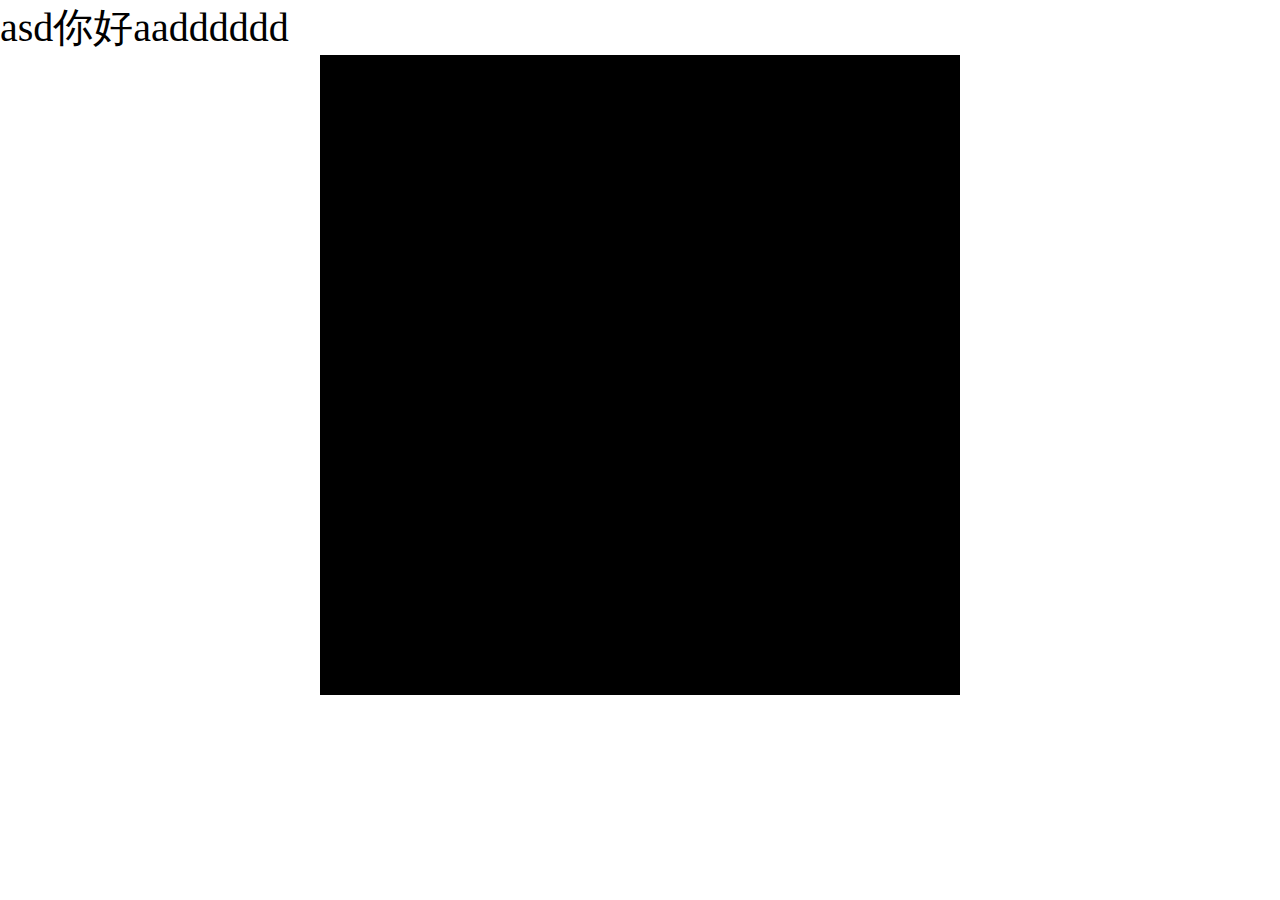
<file: index.html>
<!DOCTYPE HTML>
<html lang="en">

	<head>
		<meta charset="UTF-8">
		<title></title>
		<script>// flexible.js
! function(y) {
	function x() {
		var a, c = p.getBoundingClientRect().width;
		c / w > 640 && (c = 640 * w), a = Math.floor(c / 16), p.style.fontSize = a + "px", y.rem = a
	}
	var w, v, u, t, s, r = y.document,
		q = y.navigator,
		p = r.documentElement,
		o = r.querySelector('meta[name="viewport"]'),
		n = r.querySelector('meta[name="flexible"]');
	o ? (t = o.getAttribute("content").match(/initial-scale=(["']?)([d.]+)1?/), t && (v = parseFloat(t[2]), w = parseInt(1 / v))) : n && (t = n.getAttribute("content").match(/initial-dpr=(["']?)([d.]+)1?/), t && (w = parseFloat(j[2]), v = parseFloat((1 / w).toFixed(2)))), w || v || (w = y.devicePixelRatio, w = q.appVersion.match(/android/gi) || q.appVersion.match(/iphone/gi) ? w >= 2 ? 2 : 1 : 1, v = 1 / w), p.setAttribute("data-dpr", w), o || (o = r.createElement("meta"), o.setAttribute("name", "viewport"), o.setAttribute("content", "width=device-width, target-densitydpi=high-dpi, initial-scale=" + v + ", maximum-scale=" + v + ", minimum-scale=" + v + ", user-scalable=no"), p.firstElementChild ? p.firstElementChild.appendChild(o) : (s = r.createElement("div"), s.appendChild(o), r.write(s.innerHTML))), y.dpr = w, y.addEventListener("resize", function() {
		clearTimeout(u), u = setTimeout(x, 300);
	}, !1), y.addEventListener("pageshow", function(b) {
		b.persisted && (clearTimeout(u), u = setTimeout(x, 300))
	}, !1), "complete" === r.readyState ? r.body.style.fontSize = 12 * w + "px" : r.addEventListener("DOMContentLoaded", function() {
		r.body.style.fontSize = 12 * w + "px"
	}, !1), x()
}(window);</script>

		<style>
		*{padding:0 0;margin:0 0 ;}
			p{font-size:1rem;}
			div{width: 16rem;height:16rem;background: #000;margin: 0 auto;}
		</style>
	</head>

	<body>
		<p>asd你好aadddddd</p>
		<div></div>
	</body>

</html>
</file>
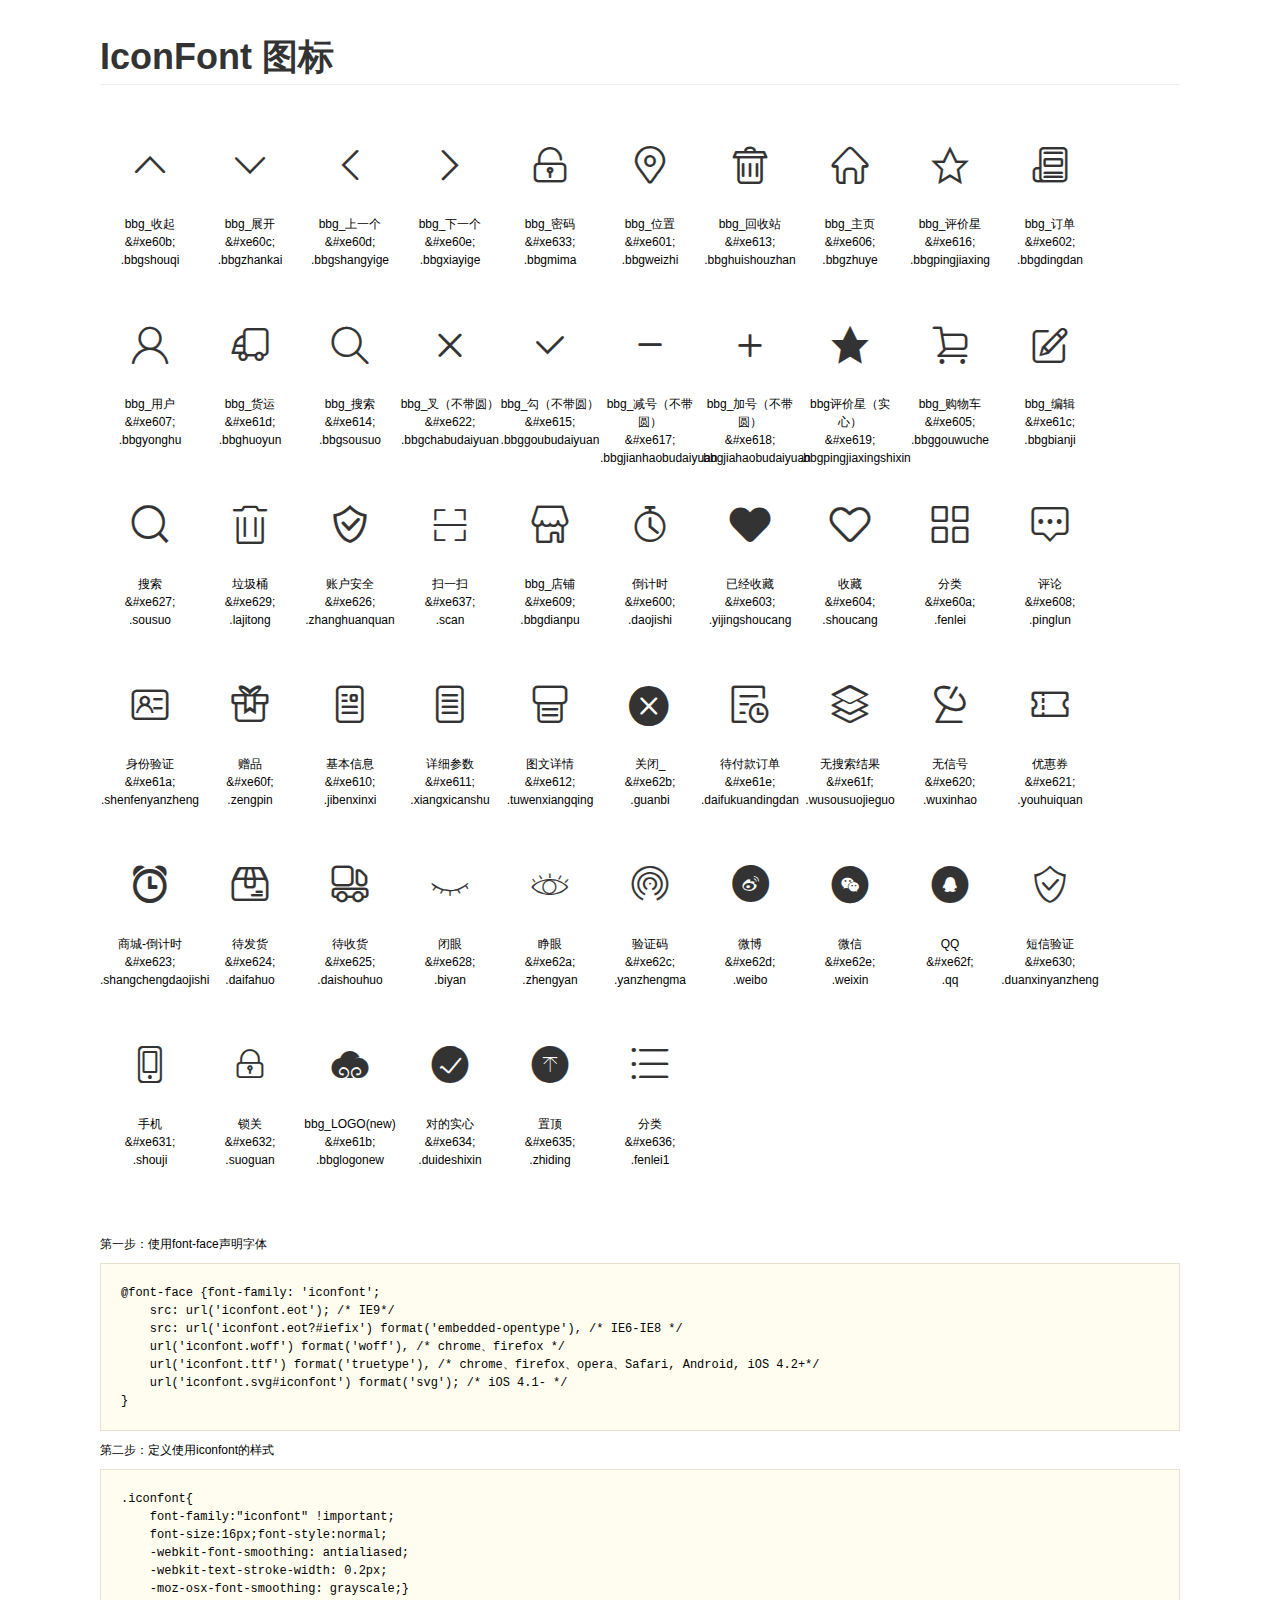
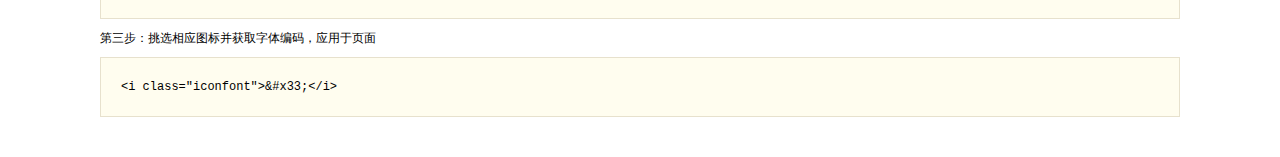
<file: fonts/demo.html>
<!DOCTYPE html>
<html>
<head>
    <meta charset="utf-8"/>
    <title>IconFont</title>
    <link rel="stylesheet" href="demo.css">
    <link rel="stylesheet" href="iconfont.css">
</head>
<body>
    <div class="main">
        <h1>IconFont 图标</h1>
        <ul class="icon_lists clear">
            
                <li>
                <i class="icon iconfont">&#xe60b;</i>
                    <div class="name">bbg_收起</div>
                    <div class="code">&amp;#xe60b;</div>
                    <div class="fontclass">.bbgshouqi</div>
                </li>
            
                <li>
                <i class="icon iconfont">&#xe60c;</i>
                    <div class="name">bbg_展开</div>
                    <div class="code">&amp;#xe60c;</div>
                    <div class="fontclass">.bbgzhankai</div>
                </li>
            
                <li>
                <i class="icon iconfont">&#xe60d;</i>
                    <div class="name">bbg_上一个</div>
                    <div class="code">&amp;#xe60d;</div>
                    <div class="fontclass">.bbgshangyige</div>
                </li>
            
                <li>
                <i class="icon iconfont">&#xe60e;</i>
                    <div class="name">bbg_下一个</div>
                    <div class="code">&amp;#xe60e;</div>
                    <div class="fontclass">.bbgxiayige</div>
                </li>
            
                <li>
                <i class="icon iconfont">&#xe633;</i>
                    <div class="name">bbg_密码</div>
                    <div class="code">&amp;#xe633;</div>
                    <div class="fontclass">.bbgmima</div>
                </li>
            
                <li>
                <i class="icon iconfont">&#xe601;</i>
                    <div class="name">bbg_位置</div>
                    <div class="code">&amp;#xe601;</div>
                    <div class="fontclass">.bbgweizhi</div>
                </li>
            
                <li>
                <i class="icon iconfont">&#xe613;</i>
                    <div class="name">bbg_回收站</div>
                    <div class="code">&amp;#xe613;</div>
                    <div class="fontclass">.bbghuishouzhan</div>
                </li>
            
                <li>
                <i class="icon iconfont">&#xe606;</i>
                    <div class="name">bbg_主页</div>
                    <div class="code">&amp;#xe606;</div>
                    <div class="fontclass">.bbgzhuye</div>
                </li>
            
                <li>
                <i class="icon iconfont">&#xe616;</i>
                    <div class="name">bbg_评价星</div>
                    <div class="code">&amp;#xe616;</div>
                    <div class="fontclass">.bbgpingjiaxing</div>
                </li>
            
                <li>
                <i class="icon iconfont">&#xe602;</i>
                    <div class="name">bbg_订单</div>
                    <div class="code">&amp;#xe602;</div>
                    <div class="fontclass">.bbgdingdan</div>
                </li>
            
                <li>
                <i class="icon iconfont">&#xe607;</i>
                    <div class="name">bbg_用户</div>
                    <div class="code">&amp;#xe607;</div>
                    <div class="fontclass">.bbgyonghu</div>
                </li>
            
                <li>
                <i class="icon iconfont">&#xe61d;</i>
                    <div class="name">bbg_货运</div>
                    <div class="code">&amp;#xe61d;</div>
                    <div class="fontclass">.bbghuoyun</div>
                </li>
            
                <li>
                <i class="icon iconfont">&#xe614;</i>
                    <div class="name">bbg_搜索</div>
                    <div class="code">&amp;#xe614;</div>
                    <div class="fontclass">.bbgsousuo</div>
                </li>
            
                <li>
                <i class="icon iconfont">&#xe622;</i>
                    <div class="name">bbg_叉（不带圆）</div>
                    <div class="code">&amp;#xe622;</div>
                    <div class="fontclass">.bbgchabudaiyuan</div>
                </li>
            
                <li>
                <i class="icon iconfont">&#xe615;</i>
                    <div class="name">bbg_勾（不带圆）</div>
                    <div class="code">&amp;#xe615;</div>
                    <div class="fontclass">.bbggoubudaiyuan</div>
                </li>
            
                <li>
                <i class="icon iconfont">&#xe617;</i>
                    <div class="name">bbg_减号（不带圆）</div>
                    <div class="code">&amp;#xe617;</div>
                    <div class="fontclass">.bbgjianhaobudaiyuan</div>
                </li>
            
                <li>
                <i class="icon iconfont">&#xe618;</i>
                    <div class="name">bbg_加号（不带圆）</div>
                    <div class="code">&amp;#xe618;</div>
                    <div class="fontclass">.bbgjiahaobudaiyuan</div>
                </li>
            
                <li>
                <i class="icon iconfont">&#xe619;</i>
                    <div class="name">bbg评价星（实心）</div>
                    <div class="code">&amp;#xe619;</div>
                    <div class="fontclass">.bbgpingjiaxingshixin</div>
                </li>
            
                <li>
                <i class="icon iconfont">&#xe605;</i>
                    <div class="name">bbg_购物车</div>
                    <div class="code">&amp;#xe605;</div>
                    <div class="fontclass">.bbggouwuche</div>
                </li>
            
                <li>
                <i class="icon iconfont">&#xe61c;</i>
                    <div class="name">bbg_编辑</div>
                    <div class="code">&amp;#xe61c;</div>
                    <div class="fontclass">.bbgbianji</div>
                </li>
            
                <li>
                <i class="icon iconfont">&#xe627;</i>
                    <div class="name">搜索</div>
                    <div class="code">&amp;#xe627;</div>
                    <div class="fontclass">.sousuo</div>
                </li>
            
                <li>
                <i class="icon iconfont">&#xe629;</i>
                    <div class="name">垃圾桶</div>
                    <div class="code">&amp;#xe629;</div>
                    <div class="fontclass">.lajitong</div>
                </li>
            
                <li>
                <i class="icon iconfont">&#xe626;</i>
                    <div class="name">账户安全 </div>
                    <div class="code">&amp;#xe626;</div>
                    <div class="fontclass">.zhanghuanquan</div>
                </li>
            
                <li>
                <i class="icon iconfont">&#xe637;</i>
                    <div class="name">扫一扫</div>
                    <div class="code">&amp;#xe637;</div>
                    <div class="fontclass">.scan</div>
                </li>
            
                <li>
                <i class="icon iconfont">&#xe609;</i>
                    <div class="name">bbg_店铺</div>
                    <div class="code">&amp;#xe609;</div>
                    <div class="fontclass">.bbgdianpu</div>
                </li>
            
                <li>
                <i class="icon iconfont">&#xe600;</i>
                    <div class="name">倒计时</div>
                    <div class="code">&amp;#xe600;</div>
                    <div class="fontclass">.daojishi</div>
                </li>
            
                <li>
                <i class="icon iconfont">&#xe603;</i>
                    <div class="name">已经收藏</div>
                    <div class="code">&amp;#xe603;</div>
                    <div class="fontclass">.yijingshoucang</div>
                </li>
            
                <li>
                <i class="icon iconfont">&#xe604;</i>
                    <div class="name">收藏</div>
                    <div class="code">&amp;#xe604;</div>
                    <div class="fontclass">.shoucang</div>
                </li>
            
                <li>
                <i class="icon iconfont">&#xe60a;</i>
                    <div class="name">分类</div>
                    <div class="code">&amp;#xe60a;</div>
                    <div class="fontclass">.fenlei</div>
                </li>
            
                <li>
                <i class="icon iconfont">&#xe608;</i>
                    <div class="name">评论</div>
                    <div class="code">&amp;#xe608;</div>
                    <div class="fontclass">.pinglun</div>
                </li>
            
                <li>
                <i class="icon iconfont">&#xe61a;</i>
                    <div class="name">身份验证</div>
                    <div class="code">&amp;#xe61a;</div>
                    <div class="fontclass">.shenfenyanzheng</div>
                </li>
            
                <li>
                <i class="icon iconfont">&#xe60f;</i>
                    <div class="name">赠品</div>
                    <div class="code">&amp;#xe60f;</div>
                    <div class="fontclass">.zengpin</div>
                </li>
            
                <li>
                <i class="icon iconfont">&#xe610;</i>
                    <div class="name">基本信息</div>
                    <div class="code">&amp;#xe610;</div>
                    <div class="fontclass">.jibenxinxi</div>
                </li>
            
                <li>
                <i class="icon iconfont">&#xe611;</i>
                    <div class="name">详细参数</div>
                    <div class="code">&amp;#xe611;</div>
                    <div class="fontclass">.xiangxicanshu</div>
                </li>
            
                <li>
                <i class="icon iconfont">&#xe612;</i>
                    <div class="name">图文详情</div>
                    <div class="code">&amp;#xe612;</div>
                    <div class="fontclass">.tuwenxiangqing</div>
                </li>
            
                <li>
                <i class="icon iconfont">&#xe62b;</i>
                    <div class="name">关闭_</div>
                    <div class="code">&amp;#xe62b;</div>
                    <div class="fontclass">.guanbi</div>
                </li>
            
                <li>
                <i class="icon iconfont">&#xe61e;</i>
                    <div class="name">待付款订单</div>
                    <div class="code">&amp;#xe61e;</div>
                    <div class="fontclass">.daifukuandingdan</div>
                </li>
            
                <li>
                <i class="icon iconfont">&#xe61f;</i>
                    <div class="name">无搜索结果</div>
                    <div class="code">&amp;#xe61f;</div>
                    <div class="fontclass">.wusousuojieguo</div>
                </li>
            
                <li>
                <i class="icon iconfont">&#xe620;</i>
                    <div class="name">无信号</div>
                    <div class="code">&amp;#xe620;</div>
                    <div class="fontclass">.wuxinhao</div>
                </li>
            
                <li>
                <i class="icon iconfont">&#xe621;</i>
                    <div class="name">优惠券</div>
                    <div class="code">&amp;#xe621;</div>
                    <div class="fontclass">.youhuiquan</div>
                </li>
            
                <li>
                <i class="icon iconfont">&#xe623;</i>
                    <div class="name">商城-倒计时</div>
                    <div class="code">&amp;#xe623;</div>
                    <div class="fontclass">.shangchengdaojishi</div>
                </li>
            
                <li>
                <i class="icon iconfont">&#xe624;</i>
                    <div class="name">待发货</div>
                    <div class="code">&amp;#xe624;</div>
                    <div class="fontclass">.daifahuo</div>
                </li>
            
                <li>
                <i class="icon iconfont">&#xe625;</i>
                    <div class="name">待收货</div>
                    <div class="code">&amp;#xe625;</div>
                    <div class="fontclass">.daishouhuo</div>
                </li>
            
                <li>
                <i class="icon iconfont">&#xe628;</i>
                    <div class="name">闭眼</div>
                    <div class="code">&amp;#xe628;</div>
                    <div class="fontclass">.biyan</div>
                </li>
            
                <li>
                <i class="icon iconfont">&#xe62a;</i>
                    <div class="name">睁眼</div>
                    <div class="code">&amp;#xe62a;</div>
                    <div class="fontclass">.zhengyan</div>
                </li>
            
                <li>
                <i class="icon iconfont">&#xe62c;</i>
                    <div class="name">验证码</div>
                    <div class="code">&amp;#xe62c;</div>
                    <div class="fontclass">.yanzhengma</div>
                </li>
            
                <li>
                <i class="icon iconfont">&#xe62d;</i>
                    <div class="name">微博</div>
                    <div class="code">&amp;#xe62d;</div>
                    <div class="fontclass">.weibo</div>
                </li>
            
                <li>
                <i class="icon iconfont">&#xe62e;</i>
                    <div class="name">微信</div>
                    <div class="code">&amp;#xe62e;</div>
                    <div class="fontclass">.weixin</div>
                </li>
            
                <li>
                <i class="icon iconfont">&#xe62f;</i>
                    <div class="name">QQ</div>
                    <div class="code">&amp;#xe62f;</div>
                    <div class="fontclass">.qq</div>
                </li>
            
                <li>
                <i class="icon iconfont">&#xe630;</i>
                    <div class="name">短信验证</div>
                    <div class="code">&amp;#xe630;</div>
                    <div class="fontclass">.duanxinyanzheng</div>
                </li>
            
                <li>
                <i class="icon iconfont">&#xe631;</i>
                    <div class="name">手机</div>
                    <div class="code">&amp;#xe631;</div>
                    <div class="fontclass">.shouji</div>
                </li>
            
                <li>
                <i class="icon iconfont">&#xe632;</i>
                    <div class="name">锁关</div>
                    <div class="code">&amp;#xe632;</div>
                    <div class="fontclass">.suoguan</div>
                </li>
            
                <li>
                <i class="icon iconfont">&#xe61b;</i>
                    <div class="name">bbg_LOGO(new)</div>
                    <div class="code">&amp;#xe61b;</div>
                    <div class="fontclass">.bbglogonew</div>
                </li>
            
                <li>
                <i class="icon iconfont">&#xe634;</i>
                    <div class="name">对的实心</div>
                    <div class="code">&amp;#xe634;</div>
                    <div class="fontclass">.duideshixin</div>
                </li>
            
                <li>
                <i class="icon iconfont">&#xe635;</i>
                    <div class="name">置顶</div>
                    <div class="code">&amp;#xe635;</div>
                    <div class="fontclass">.zhiding</div>
                </li>
            
                <li>
                <i class="icon iconfont">&#xe636;</i>
                    <div class="name">分类</div>
                    <div class="code">&amp;#xe636;</div>
                    <div class="fontclass">.fenlei1</div>
                </li>
            
        </ul>


        <div class="helps">
            第一步：使用font-face声明字体
            <pre>
@font-face {font-family: 'iconfont';
    src: url('iconfont.eot'); /* IE9*/
    src: url('iconfont.eot?#iefix') format('embedded-opentype'), /* IE6-IE8 */
    url('iconfont.woff') format('woff'), /* chrome、firefox */
    url('iconfont.ttf') format('truetype'), /* chrome、firefox、opera、Safari, Android, iOS 4.2+*/
    url('iconfont.svg#iconfont') format('svg'); /* iOS 4.1- */
}
</pre>
第二步：定义使用iconfont的样式
            <pre>
.iconfont{
    font-family:"iconfont" !important;
    font-size:16px;font-style:normal;
    -webkit-font-smoothing: antialiased;
    -webkit-text-stroke-width: 0.2px;
    -moz-osx-font-smoothing: grayscale;}
</pre>
第三步：挑选相应图标并获取字体编码，应用于页面
<pre>
&lt;i class="iconfont"&gt;&amp;#x33;&lt;/i&gt;
</pre>
        </div>

    </div>
</body>
</html>
</file>
<file: fonts/iconfont.css>
@font-face {font-family: "iconfont";
  src: url('iconfont.eot'); /* IE9*/
  src: url('iconfont.eot?#iefix') format('embedded-opentype'), /* IE6-IE8 */
  url('iconfont.woff') format('woff'), /* chrome、firefox */
  url('iconfont.ttf') format('truetype'), /* chrome、firefox、opera、Safari, Android, iOS 4.2+*/
  url('iconfont.svg#iconfont') format('svg'); /* iOS 4.1- */
}

.iconfont {
  font-family:"iconfont" !important;
  font-size:16px;
  font-style:normal;
  -webkit-font-smoothing: antialiased;
  -webkit-text-stroke-width: 0.2px;
  -moz-osx-font-smoothing: grayscale;
}
.icon-bbgshouqi:before { content: "\e60b"; }
.icon-bbgzhankai:before { content: "\e60c"; }
.icon-bbgshangyige:before { content: "\e60d"; }
.icon-bbgxiayige:before { content: "\e60e"; }
.icon-bbgmima:before { content: "\e633"; }
.icon-bbgweizhi:before { content: "\e601"; }
.icon-bbghuishouzhan:before { content: "\e613"; }
.icon-bbgzhuye:before { content: "\e606"; }
.icon-bbgpingjiaxing:before { content: "\e616"; }
.icon-bbgdingdan:before { content: "\e602"; }
.icon-bbgyonghu:before { content: "\e607"; }
.icon-bbghuoyun:before { content: "\e61d"; }
.icon-bbgsousuo:before { content: "\e614"; }
.icon-bbgchabudaiyuan:before { content: "\e622"; }
.icon-bbggoubudaiyuan:before { content: "\e615"; }
.icon-bbgjianhaobudaiyuan:before { content: "\e617"; }
.icon-bbgjiahaobudaiyuan:before { content: "\e618"; }
.icon-bbgpingjiaxingshixin:before { content: "\e619"; }
.icon-bbggouwuche:before { content: "\e605"; }
.icon-bbgbianji:before { content: "\e61c"; }
.icon-sousuo:before { content: "\e627"; }
.icon-lajitong:before { content: "\e629"; }
.icon-zhanghuanquan:before { content: "\e626"; }
.icon-scan:before { content: "\e637"; }
.icon-bbgdianpu:before { content: "\e609"; }
.icon-daojishi:before { content: "\e600"; }
.icon-yijingshoucang:before { content: "\e603"; }
.icon-shoucang:before { content: "\e604"; }
.icon-fenlei:before { content: "\e60a"; }
.icon-pinglun:before { content: "\e608"; }
.icon-shenfenyanzheng:before { content: "\e61a"; }
.icon-zengpin:before { content: "\e60f"; }
.icon-jibenxinxi:before { content: "\e610"; }
.icon-xiangxicanshu:before { content: "\e611"; }
.icon-tuwenxiangqing:before { content: "\e612"; }
.icon-guanbi:before { content: "\e62b"; }
.icon-daifukuandingdan:before { content: "\e61e"; }
.icon-wusousuojieguo:before { content: "\e61f"; }
.icon-wuxinhao:before { content: "\e620"; }
.icon-youhuiquan:before { content: "\e621"; }
.icon-shangchengdaojishi:before { content: "\e623"; }
.icon-daifahuo:before { content: "\e624"; }
.icon-daishouhuo:before { content: "\e625"; }
.icon-biyan:before { content: "\e628"; }
.icon-zhengyan:before { content: "\e62a"; }
.icon-yanzhengma:before { content: "\e62c"; }
.icon-weibo:before { content: "\e62d"; }
.icon-weixin:before { content: "\e62e"; }
.icon-qq:before { content: "\e62f"; }
.icon-duanxinyanzheng:before { content: "\e630"; }
.icon-shouji:before { content: "\e631"; }
.icon-suoguan:before { content: "\e632"; }
.icon-bbglogonew:before { content: "\e61b"; }
.icon-duideshixin:before { content: "\e634"; }
.icon-zhiding:before { content: "\e635"; }
.icon-fenlei1:before { content: "\e636"; }
</file>
<file: fonts/demo.css>
*{margin: 0;padding: 0;list-style: none;}
/*
KISSY CSS Reset
理念：1. reset 的目的不是清除浏览器的默认样式，这仅是部分工作。清除和重置是紧密不可分的。
2. reset 的目的不是让默认样式在所有浏览器下一致，而是减少默认样式有可能带来的问题。
3. reset 期望提供一套普适通用的基础样式。但没有银弹，推荐根据具体需求，裁剪和修改后再使用。
特色：1. 适应中文；2. 基于最新主流浏览器。
维护：玉伯<lifesinger@gmail.com>, 正淳<ragecarrier@gmail.com>
 */

/** 清除内外边距 **/
body, h1, h2, h3, h4, h5, h6, hr, p, blockquote, /* structural elements 结构元素 */
dl, dt, dd, ul, ol, li, /* list elements 列表元素 */
pre, /* text formatting elements 文本格式元素 */
form, fieldset, legend, button, input, textarea, /* form elements 表单元素 */
th, td /* table elements 表格元素 */ {
  margin: 0;
  padding: 0;
}

/** 设置默认字体 **/
body,
button, input, select, textarea /* for ie */ {
  font: 12px/1.5 tahoma, arial, \5b8b\4f53, sans-serif;
}
h1, h2, h3, h4, h5, h6 { font-size: 100%; }
address, cite, dfn, em, var { font-style: normal; } /* 将斜体扶正 */
code, kbd, pre, samp { font-family: courier new, courier, monospace; } /* 统一等宽字体 */
small { font-size: 12px; } /* 小于 12px 的中文很难阅读，让 small 正常化 */

/** 重置列表元素 **/
ul, ol { list-style: none; }

/** 重置文本格式元素 **/
a { text-decoration: none; }
a:hover { text-decoration: underline; }


/** 重置表单元素 **/
legend { color: #000; } /* for ie6 */
fieldset, img { border: 0; } /* img 搭车：让链接里的 img 无边框 */
button, input, select, textarea { font-size: 100%; } /* 使得表单元素在 ie 下能继承字体大小 */
/* 注：optgroup 无法扶正 */

/** 重置表格元素 **/
table { border-collapse: collapse; border-spacing: 0; }

/* 清除浮动 */
.ks-clear:after, .clear:after {
  content: '\20';
  display: block;
  height: 0;
  clear: both;
}
.ks-clear, .clear {
  *zoom: 1;
}

.main {padding: 30px 100px;}
.main h1{font-size:36px; color:#333; text-align:left;margin-bottom:30px; border-bottom: 1px solid #eee;}

.helps{margin-top:40px;}
.helps pre{
  padding:20px;
  margin:10px 0;
  border:solid 1px #e7e1cd;
  background-color: #fffdef;
  overflow: auto;
}

.icon_lists li{
  float:left;
  width: 100px;
  height:180px;
  text-align: center;
}
.icon_lists .icon{
  font-size: 42px;
  line-height: 100px;
  margin: 10px 0;
  color:#333;
  -webkit-transition: font-size 0.25s ease-out 0s;
  -moz-transition: font-size 0.25s ease-out 0s;
  transition: font-size 0.25s ease-out 0s;

}
.icon_lists .icon:hover{
  font-size: 100px;
}
</file>
